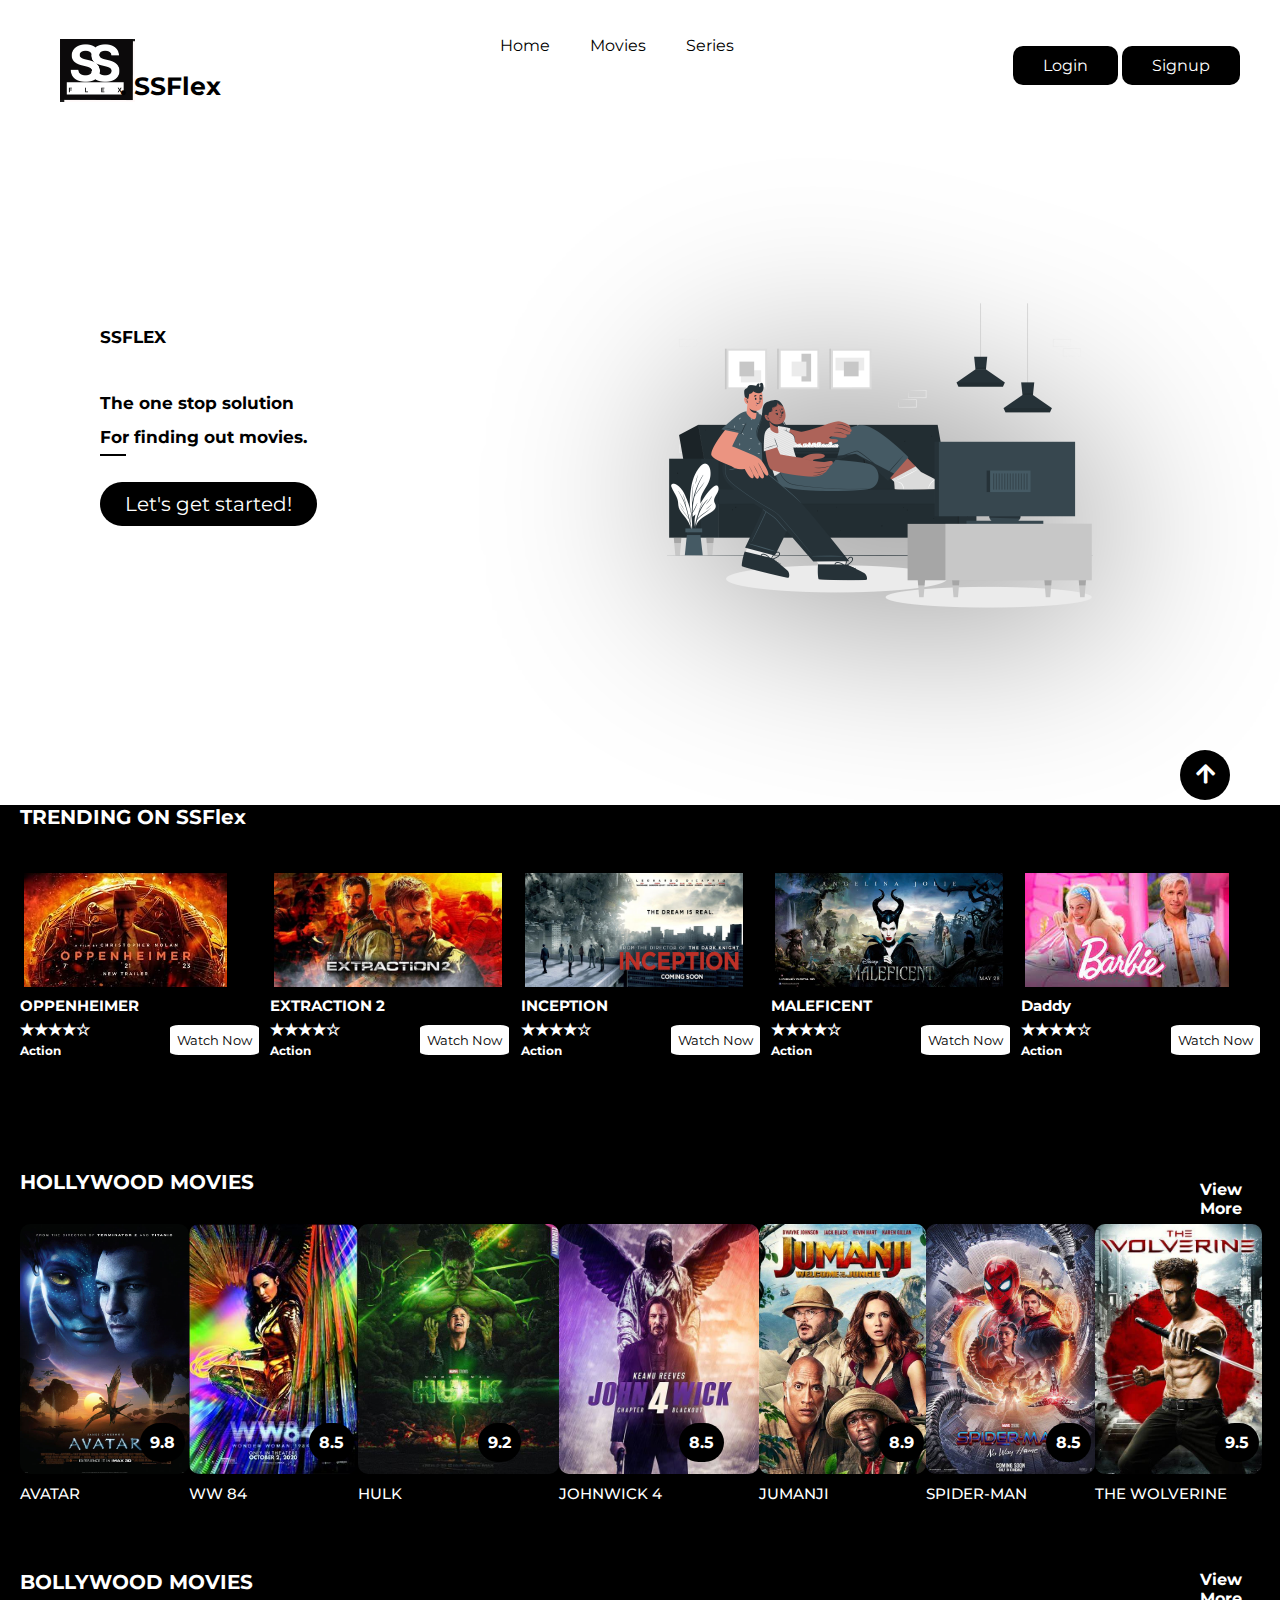
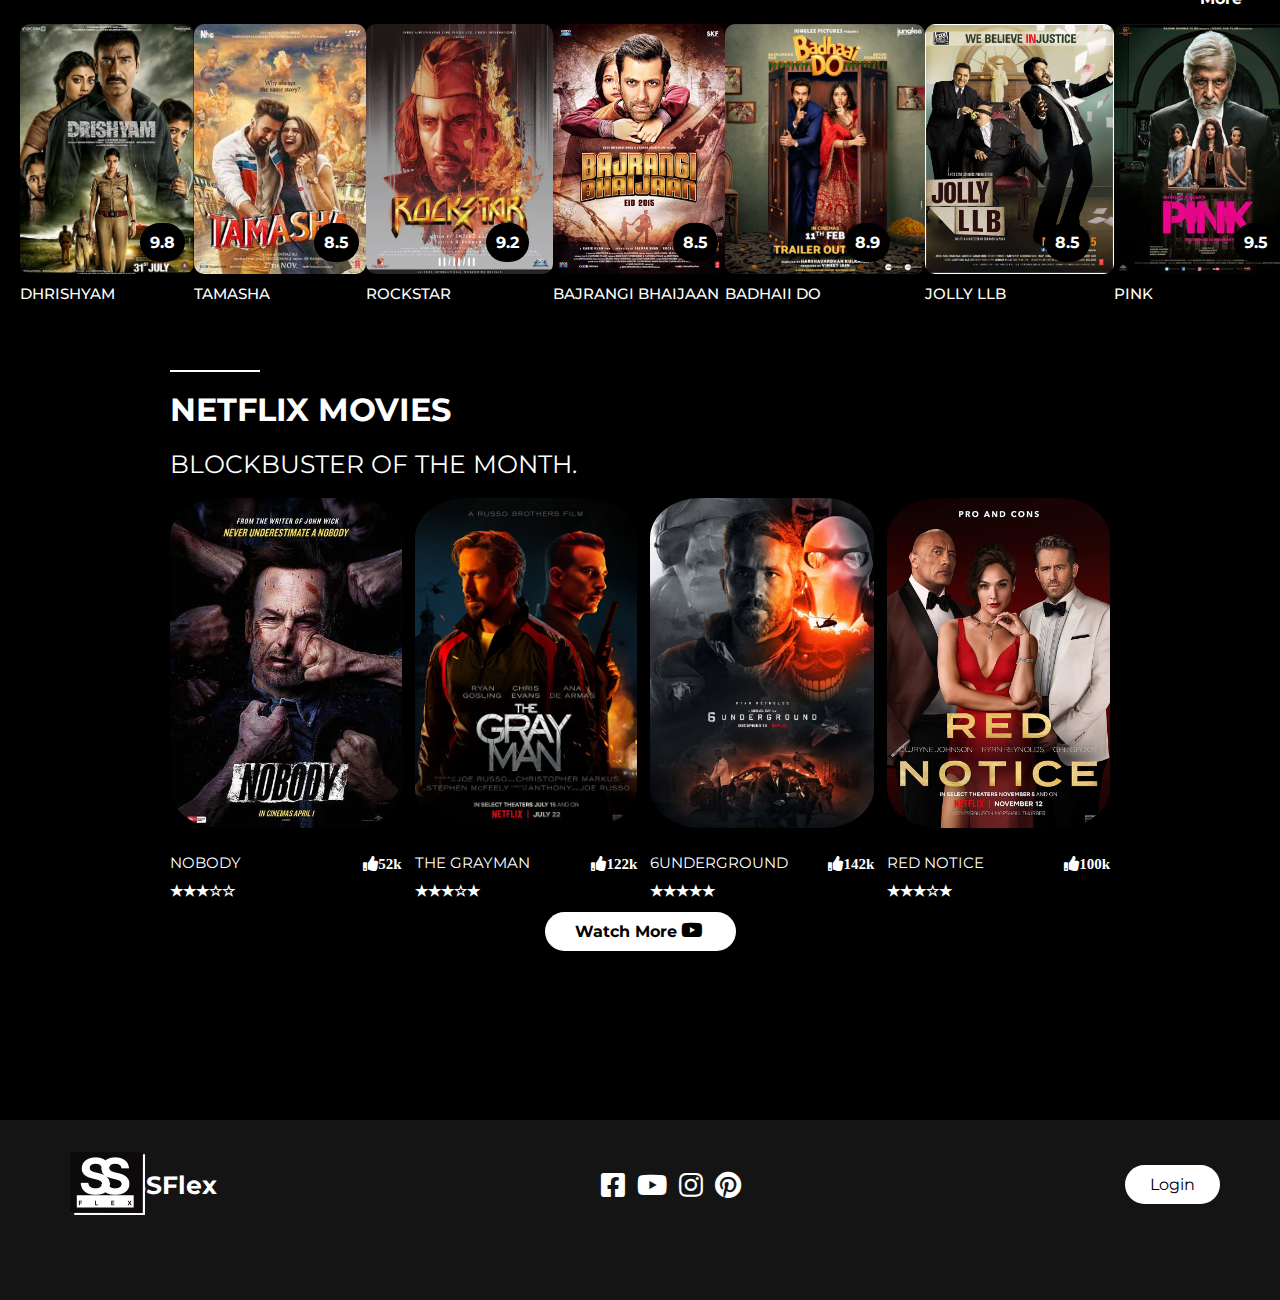
<file: MRS/SSflex/index.html>
<!DOCTYPE html>
<html lang="en">
<head>
    <meta charset="UTF-8">
    <meta http-equiv="X-UA-Compatible" content="IE=edge">
    <meta name="viewport" content="width=device-width, initial-scale=1.0">
    <link rel="stylesheet" href="main.css">
    <link rel="stylesheet" href="https://cdnjs.cloudflare.com/ajax/libs/font-awesome/5.15.3/css/all.min.css">
    <link rel="icon" href="images/logo/LOGO.jpg">
    <title> SSFlex</title>
</head>
<body>
    <!--Header section-->
    <header>
        

    <div class="logo">
        <img src="images/logo/LOGO.jpg" alt="">
        <h3>.  SSFlex</h3>
    </div>
    <div class="nav" id="small_menu">
        <button class="hamburger" id="hamburger">
            <i class="fas fa-bars"></i>
        </button>
        <ul>
            <li><a href="">Home</a></li>
            <li><a href="#hollywood">Movies</a></li>
            <!-- <li><a href="#bollywood">Generes</a></li> -->
            <li><a href="#youtube">Series</a></li>
        </ul>
    </div>
  
    <div class="user">
     <!--   <i class="fas fa-bell"></i>
        <i class="fas fa-search"></i> -->
        <a href="http://localhost/Login%20and%20Register/index.php">Login</a>
        <a href="http://localhost/Login%20and%20Register/register.php">Signup</a>
     
    </div>  
</header>
<!----------------->

<!--Hero section-->
<section>
    <div class="heropage">
        <div class="inside-heropage">
            <p>SSFLEX</p> <br>
            <p>The one stop solution</p>
        <p>For finding out movies.</p>
            <div class="line1">

            </div>
            <!--
            <h1>PEAKY BLINDERS</h1>
            <p>Action,Drama,Sci-fi | 2021 | USA | 142 min</p>
            -->
            <div class="btn1">
            <a href="http://localhost/Login%20and%20Register/"><!--<i class="fas fa-play">--></i>Let's get started!</a>
            </div>
        </div>
    </div>
    <div class="poster">
        <img src="images/hero page/Movie Night-cuate.png" alt="">
    </div>
</section>


        <!------Lates movies---->
        <div class="latest-movies">
            <h1>TRENDING ON SSFlex</h1>
            <div class="latest-container">
                <div class="latest-inside">
                    <img src="images/horizantal/1.jpg" alt="">
                    <div class="heading1">
                        <h4>OPPENHEIMER</h4>
                        <p><span>&#9733;&#9733;&#9733;&#9733;&#9734; </span></p>
                        <h6>Action</h6>
                    </div>
                   <div class="btn2">
                       <a href="">Watch Now</a>
                   </div>
                </div>
                <div class="latest-inside">
                    <img src="images/horizantal/X.jpg" alt="">
                    <div class="heading1">
                        <h4>EXTRACTION 2</h4>
                        <p><span>&#9733;&#9733;&#9733;&#9733;&#9734; </span></p>
                        <h6>Action</h6>
                    </div>
                   <div class="btn2">
                       <a href="">Watch Now</a>
                   </div>
                </div>
                <div class="latest-inside">
                    <img src="images/horizantal/I.jpg" alt="">
                    <div class="heading1">
                        <h4>INCEPTION</h4>
                        <p><span>&#9733;&#9733;&#9733;&#9733;&#9734; </span></p>
                        <h6>Action</h6>
                    </div>
                   <div class="btn2">
                       <a href="">Watch Now</a>
                   </div>
                </div>
                <div class="latest-inside">
                    <img src="images/horizantal/M.jpg" alt="">
                    <div class="heading1">
                        <h4>MALEFICENT</h4>
                        <p><span>&#9733;&#9733;&#9733;&#9733;&#9734; </span></p>
                        <h6>Action</h6>
                    </div>
                   <div class="btn2">
                       <a href="">Watch Now</a>
                   </div>
                </div>

                <div class="latest-inside">
                    <img src="images/horizantal/2.jpg" alt="">
                    <div class="heading1">
                        <h4>Daddy</h4>
                        <p><span>&#9733;&#9733;&#9733;&#9733;&#9734; </span></p>
                        <h6>Action</h6>
                    </div>
                   <div class="btn2">
                       <a href="">Watch Now</a>
                   </div>
                </div>
            </div>
        </div>
     
        <!---Hollywood Movies-->
        <section>
         
        
        
        
        
        <div class="hollywood-movies" id="hollywood">
           
           
           
            <h1>HOLLYWOOD MOVIES</h1>
            <div class="hollywood-container">
                <div class="hollywood-inside">
                   
                   
                   
                   
                    <img src="images/hollywood/R.jpg" alt="">
                   
                    <h3>AVATAR</h3>
                    <div class="imdb">
                        <p>9.8</p>
                      
                    </div>
                </div>
                <div class="hollywood-inside">
                    <img src="images/hollywood/12.jpg" alt="">
                    <h3>WW 84</h3>
                    <div class="imdb">
                        <p>8.5</p>
                    </div>
                </div>
                <div class="hollywood-inside">
                    <img src="images/hollywood/H.jpg" alt="">
                    <h3>HULK</h3>
                    <div class="imdb">
                        <p>9.2</p>
                    </div>
                </div>
                <div class="hollywood-inside">
                    <img src="images/hollywood/J.jpg" alt="">
                    <h3>JOHNWICK 4</h3>
                    <div class="imdb">
                        <p>8.5</p>
                    </div>
                </div>
                <div class="hollywood-inside">
                    <img src="images/hollywood/JU.jpg" alt="">
                    <h3>JUMANJI</h3>
                    <div class="imdb">
                        <p>8.9</p>
                    </div>
                </div>
                <div class="hollywood-inside">
                    <img src="images/hollywood/S.jpg" alt="">
                    <h3>SPIDER-MAN</h3>
                    <div class="imdb">
                        <p>8.5</p>
                    </div>
                </div>
                <div class="hollywood-inside">
                    <img src="images/hollywood/W.jpg" alt="">
                    <h3>THE WOLVERINE</h3>
                    <div class="imdb">
                        <p>9.5</p>
                    </div>
                </div>
            </div>
        </div>
        <div class="more1">
            <a href="">View More</a>
        </div>
    </section>
    <!------------->

            <!---bollywood Movies-->
            <section>
                <div class="bollywood-movies" id="bollywood">
                    <h1>BOLLYWOOD MOVIES</h1>
                    <div class="bollywood-container">
                        <div class="bollywood-inside">
                            <img src="images/bollywood/D.jpg" alt="">
                            <h3>DHRISHYAM</h3>
                            <div class="imdb">
                                <p>9.8</p>
                            </div>
                        </div>
                        <div class="bollywood-inside">
                            <img src="images/bollywood/T.jpg" alt="">
                            <h3>TAMASHA</h3>
                            <div class="imdb">
                                <p>8.5</p>
                            </div>
                        </div>
                        <div class="bollywood-inside">
                            <img src="images/bollywood/R.jpg" alt="">
                            <h3>ROCKSTAR</h3>
                            <div class="imdb">
                                <p>9.2</p>
                            </div>
                        </div>
                        <div class="bollywood-inside">
                            <img src="images/bollywood/B.jpg" alt="">
                            <h3>BAJRANGI BHAIJAAN</h3>
                            <div class="imdb">
                                <p>8.5</p>
                            </div>
                        </div>
                        <div class="bollywood-inside">
                            <img src="images/bollywood/BD.jpg" alt="">
                            <h3>BADHAII DO</h3>
                            <div class="imdb">
                                <p>8.9</p>
                            </div>
                        </div>
                       <div class="bollywood-inside">
                            <img src="images/bollywood/J.jpg    " alt="">
                            <h3>JOLLY LLB</h3>
                            <div class="imdb">
                                <p>8.5</p>
                            </div> 
                        </div>
                        <div class="bollywood-inside">
                            <img src="images/bollywood/PK.jpg" alt="">
                            <h3>PINK</h3>
                            <div class="imdb">
                                <p>9.5</p>
                            </div>
                        </div>
                    </div>
                </div>
               <div class="more2">
                   <a href="">View More</a>
               </div>
            </section>
            <!------------->

        
<section class="akira" id="youtube">
    <div class="line">
    </div>
    <div class="yt-movies">
        <h1>NETFLIX MOVIES</h1>
        <p>BLOCKBUSTER OF THE MONTH.</p>
        <div class="yt-container">
            <div class="inside-yt">
                <img src="images/yt/N.jpg" alt="">
                <div class="heading2">
                    <p>NOBODY</p>
                    <p><span>&#9733;&#9733;&#9733;&#9734;&#9734;</span>
                        <div class="like">
                            <span><i class="fas fa-thumbs-up">52k</i></span>
                            
                          
                        </div>
                    <p></p>
                </div>
            </div>
            <div class="inside-yt">
                <img src="images/yt/T.jpg" alt="">
                <div class="heading2">
                    <p>THE GRAYMAN</p>
                    <p><span>&#9733;&#9733;&#9733;&#9734;&#9733;</span>
                        <div class="like">
                         <span><i class="fas fa-thumbs-up">122k</i></span>
                            
                           
                        </div>
                    <p></p>
                </div>
            </div>
            <div class="inside-yt">
                <img src="images/yt/U.jpg" alt="">
                <div class="heading2">
                    <p>6UNDERGROUND</p>
                    <p><span>&#9733;&#9733;&#9733;&#9733;&#9733;</span>
                        <div class="like">
                            <span><i class="fas fa-thumbs-up">142k</i></span>
                            
                        </div>
                    <p></p>
                </div>
            </div>
            <div class="inside-yt">
                <img src="images/yt/R.jpg" alt="">
                <div class="heading2">
                    <p>RED NOTICE</p>
                    <p><span>&#9733;&#9733;&#9733;&#9734;&#9733;</span>
                        <div class="like">
                            <span><i class="fas fa-thumbs-up">100k</i></span>
                            
                        </div>
                </div>
            </div>
        </div>
    </div>
</section>
<div class="youtubebtn">
    <a href="">Watch More<i class="fab fa-youtube"></i></a>
</div>


<!---Footer-->
    <div class="footer">
        <div class="inside-footer">
            <div class="footer-container">
                <div class="logopart">
                    <h1>SSFlex</h1>
                    <img src="images/logo/LOGO.jpg" alt="">
                </div>
              
                <div class="socials">
                    <i class="fab fa-facebook-square"></i>
                    <i class="fab fa-youtube"></i>
                    <i class="fab fa-instagram"></i>
                    <i class="fab fa-pinterest"></i>                    
                </div>
                <div class="btn4">
                    <a href="http://localhost/Login%20and%20Register/">Login</a>
                </div>
            </div>
        </div>
    </div>

<div class="scroll">
    <a href=""><i class="fas fa-arrow-up"></i></a>
</div>
</body>
</html>
</file>
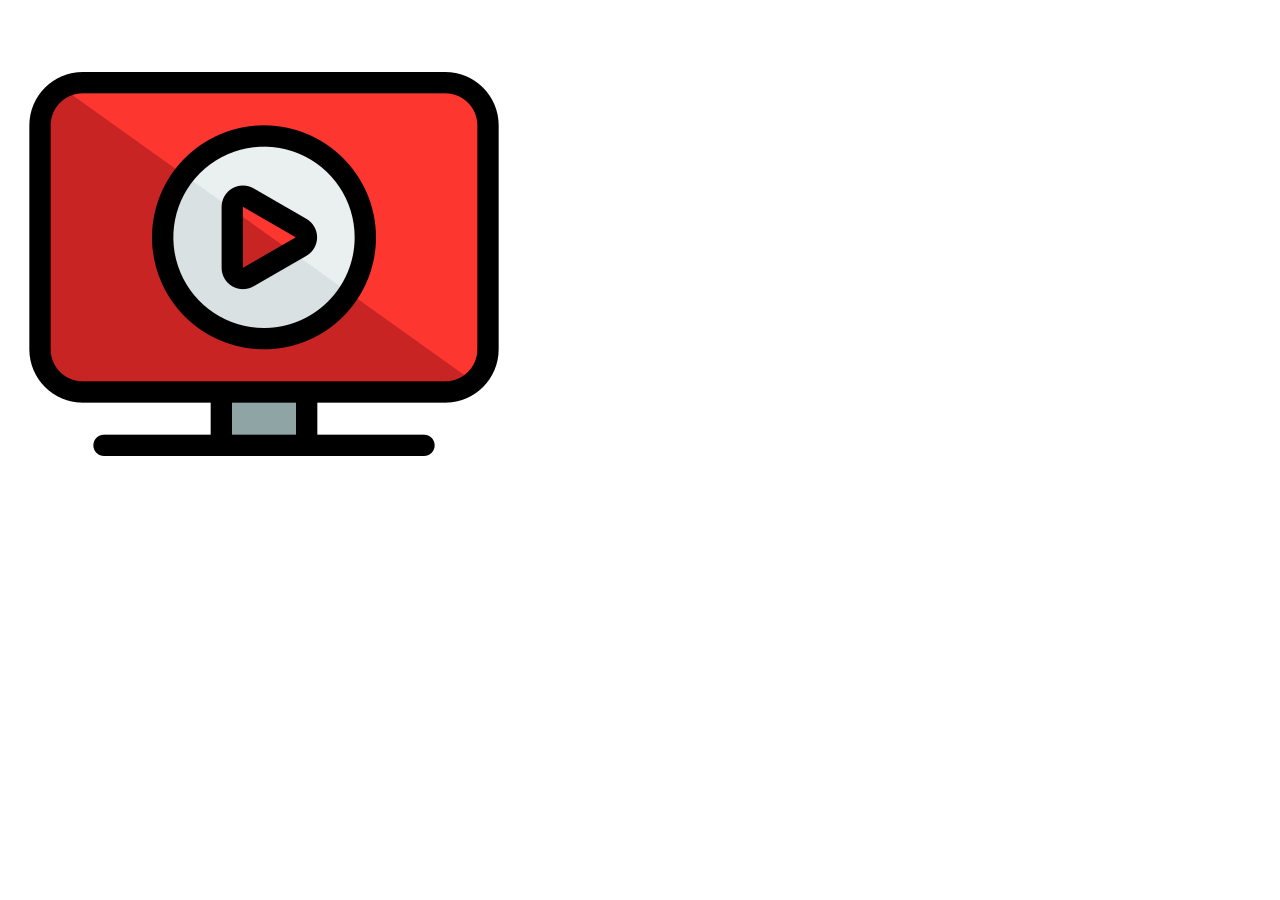
<file: MRS/Python Algo/templates/net.html>
<!DOCTYPE html>
<html>
<head>
	<meta charset="utf-8">
	<meta name="viewport" content="width=device-width, initial-scale=1">
	<title></title>
</head>
<body>
	<img src="wm.png">

</body>
</html>
</file>
<file: MRS/SSflex/main.css>
@import url('https://fonts.googleapis.com/css2?family=Montserrat:ital,wght@0,100;0,200;0,300;0,400;0,500;0,600;0,700;0,800;0,900;1,100;1,500;1,600;1,700;1,800;1,900&display=swap');
*{
    margin: 0;
    padding: 0;
    font-family: 'Montserrat', sans-serif;
    box-sizing: border-box;

}
html{
    scroll-behavior: smooth;
}
body{
    background-image: linear-gradient( rgba(255, 255, 255, 1),rgba(255, 255, 255, 1)),url('');
    background-position: center;
    background-size: cover;
    background-repeat: no-repeat;
    height: 130vh;
}
header{
    color:rgb(184, 179, 179);
    display: flex;
    height: 10vh;
    width: 100%;
    justify-content: space-between;
    align-items: center;

}
#iconbar{
    color: white;
    font-size: 2rem;
    position: absolute;
    top: 20px;
    right: 20px;
    opacity: 0;
    visibility: hidden;
}
#iconbar:hover{
    color: white;
}
.logo{
margin-left: 60px;
margin-top: 50px;

}
.logo img{
    height: 7vh;
}
.logo h3{
    color:rgba(0, 0, 0, 1);
    font-size: 25px;
    margin-top: -35px;
    margin-left: 60px;
}
.nav ul{
    display: flex;
}
.nav ul li{
    list-style: none;
}
.nav ul li a{
    text-decoration: none;
    padding: 0px 20px;
    color:rgba(0, 0, 0, 1);
}
.nav ul li a:hover{
    color: black;
    font-weight: bolder;
}
.user{
    cursor:pointer;
    color:rgba(0, 0, 0, 1);
    margin-top: 40px;
    margin-right: 40px;
    border: 1px;
}
.user a{
    padding: 10px 30px;
    color: rgba(255, 255, 255, 1);
    background-color: rgba(0, 0, 0, 1);
    text-decoration: none;
    border-radius: 10px;
}
.user a:hover{
    background-color: white;
    color: black;
}
/*
.user i{
    font-size: 20px;
    margin-right: 10px;
}
.user h4{
    border-radius: 40px;
    background: teal;
    padding: 10px 20px;
    margin-top: 40px;
    margin-right: 40px;
}
.user i{
    padding: 0px 14px;
}
.user h4:hover{
    color:teal;
    background: black;
}
*/

.heropage{
    position: absolute;
    color:white;
   margin-top: 100px;
   margin-left: 100px;
}
.inside-heropage{
    line-height:2;
}
.inside-heropage p{
    font-size: 17px;
    color: black;
    font-weight: bolder;
}
/*
.inside-heropage h1{
    font-size: 40px;
}
.inside-heropage p{
    font-size: 17px;
}
*/
span{
    color:white;
    font-weight: bold;

}
.line1{
height: 2px;
background-color:black;
width: 12%;
margin-left: 0px;
margin-top: 0px;
position: absolute;
}

.btn1{
    margin-top: 30px;
}
.btn1 a{
    background-color:rgba(0, 0, 0, 1);
    color: white;
    padding: 10px 25px;
    text-decoration: none;
    border-radius: 30px;
    font-size: 20px;
    cursor: pointer;
}
.btn1 a:hover{
    background: white;
    color: black;
}
/*
.btn1 i{
    color:white;
    padding: 0px 10px;
}
.btn1 i:hover{
    color: black;
}
*/
.poster{
    margin-top: 130px;
    margin-right: 150px;
}
.poster img{
    height:500px;
    float: right;
    border-radius: 10px;
    /*box-shadow: 10px 10px 100px grey;*/
    filter: drop-shadow(10px 10px 100px grey);
}
.latest-movies{
    position: absolute;
    width:100%;
    height: 100%;
   background-color: black;
    margin-top: 585px;
    padding: 0px 20px;
}
.latest-movies h1{
    font-size: 20px;
    color:white;
    
}
.latest-container{
    padding: 10px 0px;
}
.latest-container{
    display: flex;
    margin-top: 30px;
    justify-content: space-between;
    align-items: center;
}
.latest-inside img{
    height: 122px;
    cursor: pointer;
    padding: 4px;
    transition: all 500ms ease-in-out;
}
.latest-inside img:hover{
    transform: scale(1.2);
}
.heading1{
    color: white;
    line-height: 1.5;
}
.heading1 h4{
    font-size: 15px;
}
.heading1 h6{
    font-size: 12px;
}
.btn2{
    margin-top: -30px;
    margin-left: 150px;
}
.btn2 a{
    font-size: 13px;
    text-decoration: none;
    background: white;
    padding: 7px 7px;
    border-radius: 10%;
    color: black;

}
.hollywood-movies{
    position: absolute;
    width:100%;
    height: 100%;
   background-color: black;
    padding: 0px 20px;
    color: white;
    margin-top: 950px;
}
.hollywood-movies h1{
    font-size: 20px;
    color:rgb(255, 255, 255, 1);
}
.hollywood-container{
    margin-top: 30px;
    display: flex;
    justify-content: space-between;
    align-items: center;
}
.hollywood-inside h3{
    font-size: 15px;
    font-weight:500;
    margin-top: 6px;
   
}
.hollywood-inside img{
   height: 250px;
   border-radius: 10px;
   transition: all 500ms ease-in-out;
}
.hollywood-inside img:hover{
    transform: scale(1.1);
    cursor: pointer;
}
.imdb{
    background:black;
    border-radius:20px;
    position:absolute;
    padding: 10px 10px;
    color: white;
    margin-top: -80px;
    margin-left: 120px;
    font-weight: bolder;
}
.more1{
position: absolute;
 margin-top: 960px;
 margin-left: 1200px;
}
.more1 a{

    color:white;
    font-weight: bolder;
    text-decoration: none;

}

.bollywood-movies{
    position: absolute;
    width:100%;
    height: 100%;
   background-color: black;
    padding: 0px 20px;
    color: white;
    margin-top: 1350px;
}
.bollywood-movies h1{
    font-size: 20px;
    color:white;
}
.bollywood-container{
    margin-top: 30px;
    display: flex;
    justify-content: space-between;
    align-items: center;
}
.bollywood-inside h3{
    font-size: 15px;
    font-weight:500;
    margin-top: 6px;
   
}
.bollywood-inside img{
   height: 250px;
   transition: all 500ms ease-in-out;
   border-radius: 10px;
}
.bollywood-inside img:hover{
    transform: scale(1.1);
    cursor: pointer;
}
.imdb{
    background: black;
    border-radius:20px;
    position:absolute;
    padding: 10px 10px;
    color: white;
    margin-top: -80px;
    margin-left: 120px;
    font-weight: bolder;
}
.more2{
    position: absolute;
 margin-top: 1350px;
 margin-left: 1200px;
}
.more2 a{
   color: white;
    font-weight: bolder;
    text-decoration: none;
}

/*
.collywood-movies{
    position: absolute;
    width:100%;
    height: 100%;
   background-color: black;
    padding: 0px 20px;
    color: white;
    margin-top: 1750px;
}
.collywood-movies h1{
    font-size: 20px;
    color:rgb(18, 241, 241);
}
.collywood-container{
    margin-top: 30px;
    display: flex;
    justify-content: space-between;
    align-items: center;
}
.collywood-inside h3{
    font-size: 15px;
    font-weight:500;
    margin-top: 6px;
   
}
.collywood-inside img{
   height: 250px;
   transition: all 500ms ease-in-out;
   border-radius: 10px;
}
.collywood-inside img:hover{
    transform: scale(1.1);
    cursor: pointer;
}
.imdb{
    background: teal;
    border-radius:20px;
    position:absolute;
    padding: 10px 10px;
    color: white;
    margin-top: -80px;
    margin-left: 120px;
    font-weight: bolder;
}
.more3{
    position: absolute;
    margin-top: 1300px;
    margin-left: 1220px;
}
.more3 a{
    color:teal;
    font-weight: bolder;
    text-decoration: none;
}
.tollywood-movies{
    position: absolute;
    width:100%;
    height: 100%;
   background-color: black;
    padding: 0px 20px;
    color: white;
    margin-top: 1300px;
}
.tollywood-movies h1{
    font-size: 20px;
    color:rgb(18, 241, 241);
}
.tollywood-container{
    margin-top: 30px;
    display: flex;
    justify-content: space-between;
    align-items: center;
}
.tollywood-inside h3{
    font-size: 15px;
    font-weight:500;
    margin-top: 6px;
}
.tollywood-inside img{
   height: 250px;
   transition: all 500ms ease-in-out;
   border-radius: 10px;
}
.tollywood-inside img:hover{
    transform: scale(1.1);
    cursor: pointer;
}
.imdb{
    background: teal;
    border-radius:20px;
    position:absolute;
    padding: 10px 10px;
    color: white;
    margin-top: -80px;
    margin-left: 120px;
    font-weight: bolder;
}
.more2{
    position: absolute;
 margin-top: 1730px;
 margin-left: 1220px;
}
.more2 a{
   color: teal;
    font-weight: bolder;
    text-decoration: none;
}
.iollywood-movies{
    position: absolute;
    width:100%;
    height: 100%;
   background-color: black;
    padding: 0px 20px;
    color: white;
    margin-top: 2200px;
}
.iollywood-movies h1{
    font-size: 20px;
    color:rgb(18, 241, 241);
}
.iollywood-container{
    margin-top: 30px;
    display: flex;
    justify-content: space-between;
    align-items: center;
}
.iollywood-inside h3{
    font-size: 15px;
    font-weight:500;
    margin-top: 6px;
}
.iollywood-inside img{
   height: 250px;
   transition: all 500ms ease-in-out;
   border-radius: 10px;
}
.iollywood-inside img:hover{
    transform: scale(1.1);
    cursor: pointer;
}
.imdb{
    background: teal;
    border-radius:20px;
    position:absolute;
    padding: 10px 10px;
    color: white;
    margin-top: -80px;
    margin-left: 120px;
    font-weight: bolder;
}
.more4{
    position: absolute;
 margin-top: 2200px;
 margin-left: 1220px;
}
.more4 a{
    color:teal;
    font-weight: bolder;
    text-decoration: none;
}
.sollywood-movies{
    position: absolute;
    width:100%;
    height: 75%;
   background-color: black;
    padding: 0px 20px;
    color: white;
    margin-top: 2650px;
}
.sollywood-movies h1{
    font-size: 20px;
    color:rgb(18, 241, 241);
}
.sollywood-container{
    margin-top: 30px;
    display: flex;
    justify-content: space-between;
    align-items: center;
}
.sollywood-inside h3{
    font-size: 15px;
    font-weight:500;
    margin-top: 6px;
   
}
.sollywood-inside img{
   height: 250px;
   border-radius: 10px;
   transition: all 500ms ease-in-out;
}
.sollywood-inside img:hover{
    transform: scale(1.1);
    cursor: pointer;
}
.imdb{
    background: teal;
    border-radius:20px;
    position:absolute;
    padding: 10px 10px;
    color: white;
    margin-top: -80px;
    margin-left: 120px;
    font-weight: bolder;
}
.more5{
position: absolute;
 margin-top: 860px;
 margin-left: 1220px;
}
.more5 a{

    color:teal;
    font-weight: bolder;
    text-decoration: none;
}
*/
.akira{

    position: absolute;
    height:100%;
    width: 100%;
    background: black;
    color: white;
    margin-top: 1750px;
}
.yt-movies{
    padding: 10px 170px;
    line-height: 1.9;
}
.yt-movies h1{
    color:rgb(255, 255, 255, 1);
}
.yt-movies p{
    font-size: 25px;
}
.line{
    height: 2px;
    background-color: white;
    width: 7%;
    margin-left: 170px;
    position: absolute;
}
.yt-container{
    display: flex;
    justify-content: space-between;
    align-items: center;
}
.inside-yt img{
    padding: 10px 0px;
    height: 350px;
    border-radius: 50px;
}
.heading2 p{
    font-size: 15px;   
}
.like{
    font-size: 15px;
    float: right;
    margin-top: -56px;
}
.youtubebtn{
    position:absolute;
    height:30%;
    background-color: black;
    width: 100%;
    margin-top: 2300px;
    text-align: center;
}
.youtubebtn a{
    text-decoration: none;
    padding: 10px 30px;
    background: white;
    color: black;
    font-weight: 700;
    border-radius: 40px;
}
.youtubebtn i{
    padding:0px 4px;
    font-size: 19px;
}
.footer{
    position: absolute;
    margin-top: 2500px;
    height: 20vh;
    color: white;
    background:#141414;
    width: 100%;
}

.logopart img{
    height:7vh;
    margin-left: 70px;
    margin-top: -50px;
}
.logopart h1{
color:rgb(255, 255, 255, 1);
font-size: 25px;
margin-top: 50px;
margin-left: 130px;
}
.footer-container{
    display: flex;
    justify-content: space-between;
    align-items: center;
}
.copyright{
    font-size: 16px;
    font-weight: 500;
    margin-top: 30px;
}
.socials i{
    font-size: 27px;
    margin-top: 30px;
    padding: 0px 4px;
    color: rgb(255, 255, 255, 1);
}
.btn4{
    margin-right: 60px;
    margin-top: 30px;
}
.btn4 a{
    text-decoration: none;
    padding: 10px 25px;
    color: black;
    background: white;
    border-radius: 30px;
}

.scroll{
    position: fixed;
    width: 50px;
    height: 50px;
    background: black;
    border-radius: 50px;
    bottom: 100px;
    right: 50px;
    text-decoration: none;
    font-size: 22px;
    line-height: 50px;
    text-align: center;
}
.scroll i{
    color: white;
}
.hamburger{
    background-color: transparent;
    border: 0;
    color: white;
    text-decoration: none;
    display: none;
    cursor: pointer;
}
.hamburger:focus{
    outline: none;
}

@media(max-width:360px)
{
    .nav ul{
        display: none;
    }
    .hamburger {
        display: block; 
    }


}
</file>
